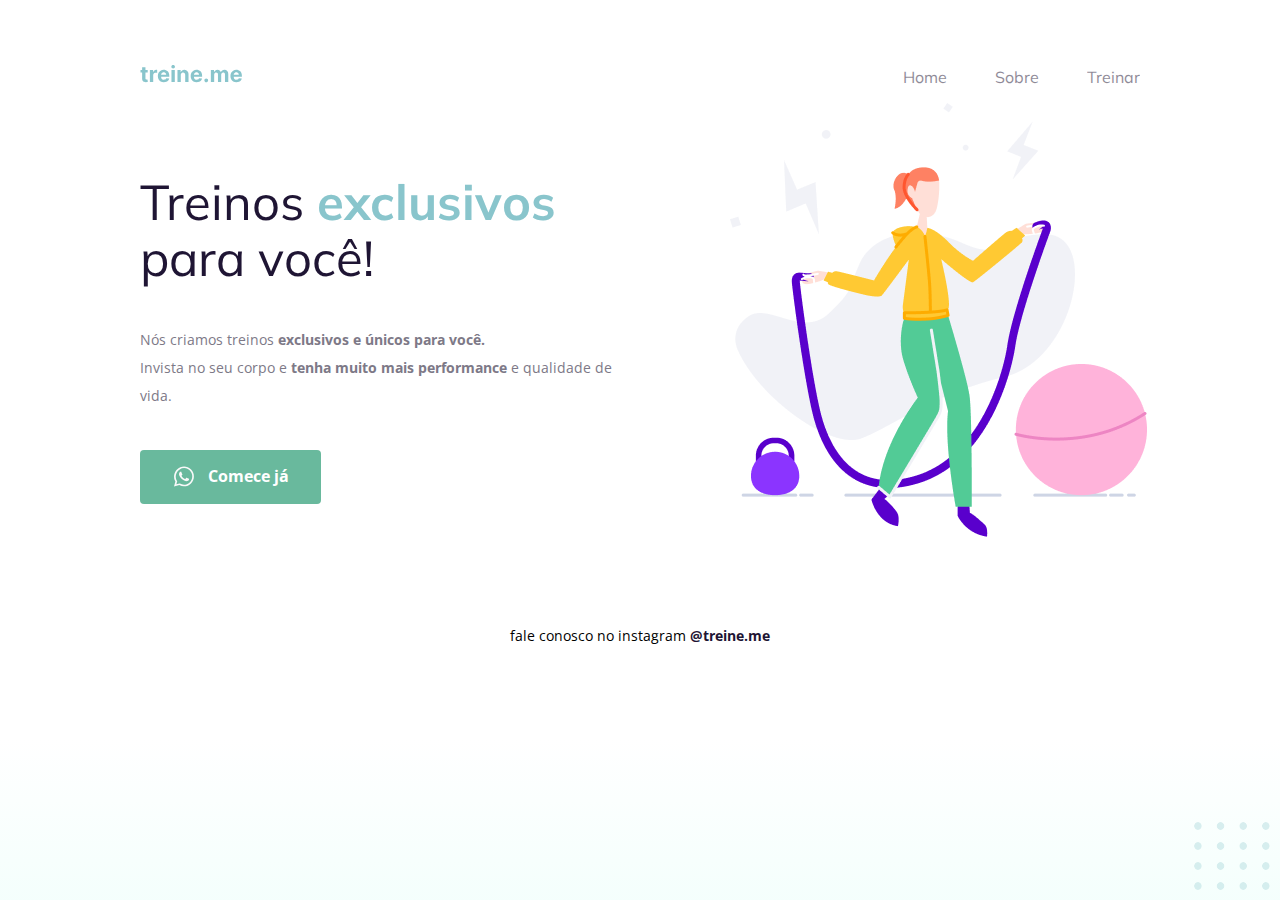
<file: Broken Code - Fixed/index.html>
<!DOCTYPE html>
<html lang="pt-br">
  <head>
    <link rel="preconnect" href="https://fonts.googleapis.com">
    <link rel="preconnect" href="https://fonts.gstatic.com" crossorigin>

    <meta charset="UTF-8" />
    <meta name="viewport" content="width=device-width, initial-scale=1.0" />
    <title>Treine me</title>

    <link href="https://fonts.googleapis.com/css2?family=Mulish:wght@400;700&family=Open+Sans:wght@400;700&display=swap" rel="stylesheet">

    <link rel="stylesheet" href="style.css">

  </head>
  <body>
    <div class="page">
        <nav>
          <a id="logo" href="#">
            <img src="images/logo.svg" alt="Treine.me" />
          </a>
          <ul>
            <li><a href="#">Home</a></li>
            <li><a href="#">Sobre</a></li>
            <li><a href="#">Treinar</a></li>
          </ul>
        </nav>
        
        <main>
          <section>
            <div class="left-content">
              <h1>Treinos <span>exclusivos</span> para você!</h1>
              <p>
                Nós criamos treinos <strong>exclusivos e únicos para você.</strong></br>
                Invista no seu corpo e <strong>tenha muito mais performance</strong> e qualidade de vida.
              </p>
              <button>
                <img src="images/whats.svg" alt="Ícone do whatsapp">
                Comece já
              </button>
              </div>
            <div class="right-content"><img src="images/img.png" alt="Desenho de uma mulher pulando corta numa academia.">
            </div>
          </section>

      </main>

      <footer>
          fale conosco no instagram <a href="https://instagram.com/treineme" target="_blank">@treine.me</a>
      </footer>
    </div>

    <img id="balls" src="images/balls.svg" alt="Bolinhas decorativas verdes no canto inferior direito da página.">

  </body>
</html>
</file>
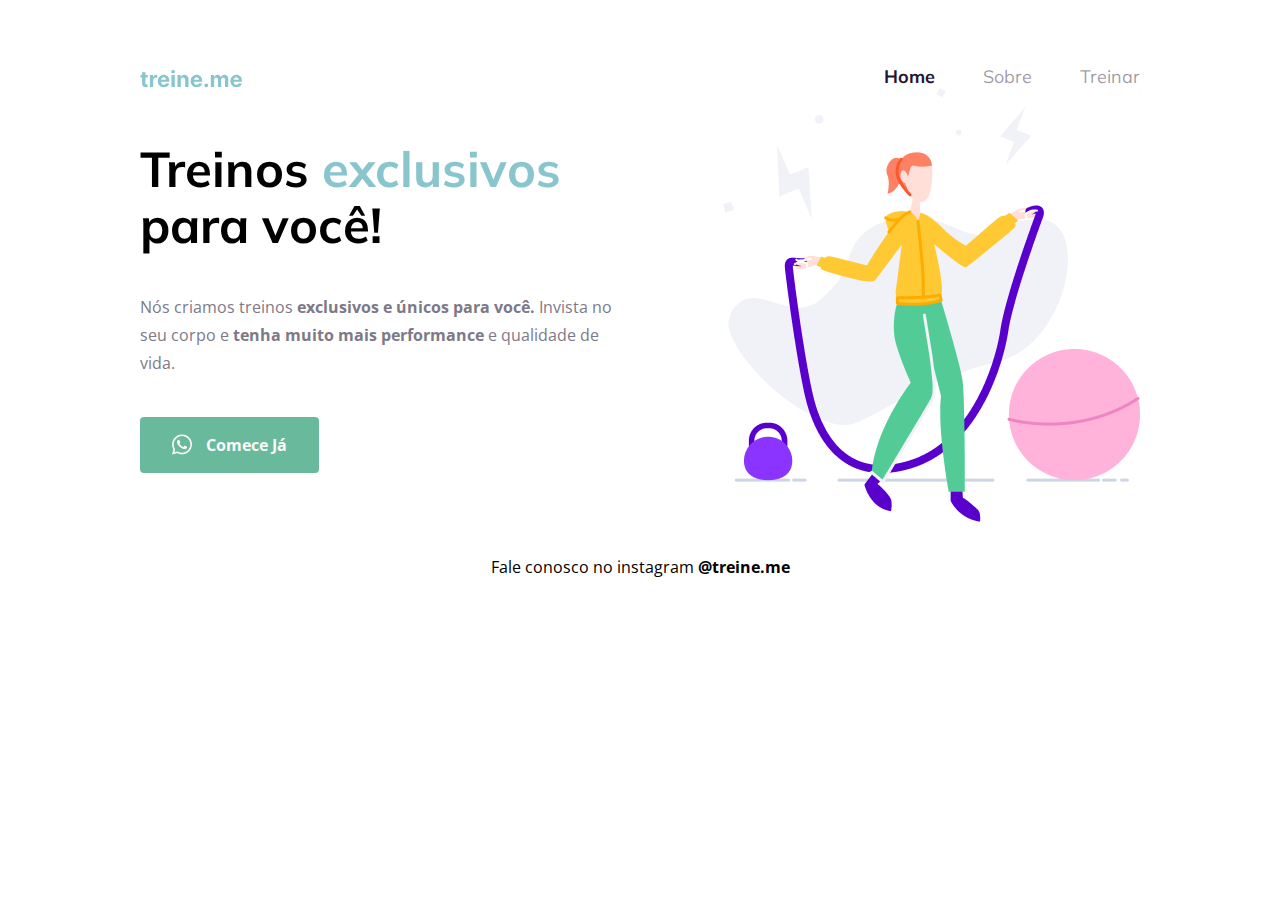
<file: treine-me/index.html>
<!DOCTYPE html>
<html lang="en">
<head>
  <meta charset="UTF-8">
  <meta http-equiv="X-UA-Compatible" content="IE=edge">
  <meta name="viewport" content="width=device-width, initial-scale=1.0">
  <title>Treine.Me</title>

  <link rel="stylesheet" href="style.css">

  <link rel="preconnect" href="https://fonts.googleapis.com">
  <link rel="preconnect" href="https://fonts.gstatic.com" crossorigin>
  <link href="https://fonts.googleapis.com/css2?family=Mulish:wght@400;700&family=Open+Sans:wght@400;700&display=swap" rel="stylesheet">

</head>
<body>
  <header>
    <img src="img/Logo.svg" alt="Treine.me Logo">
    <div id="links">
      <a href=""><strong>Home</strong></a>
      <a class="not-in-page" href="">Sobre</a>
      <a class="not-in-page" href="">Treinar</a>
    </div>
  </header>

  <main id="main-info">
    <div id="left-info">
      <h1>Treinos <span>exclusivos</span> para você!</h1>
      <p>Nós criamos treinos <strong>exclusivos e únicos para você. </strong>
      Invista no seu corpo e <strong>tenha muito mais performance </strong> e qualidade de vida.</p>
      <button id="whatsapp-button"> <img src="img/whatsapp_logo.png" alt="Whatsapp Logo"> <p>Comece Já</p></button>
    </div>
    <div id="right-info"><img src="img/fitness-jump.png" alt="Mulher Pulando corda"></div>
    
  </main>

  <footer>
    <p>Fale conosco no instagram <strong>@treine.me</strong></p>
  </footer>
</body>
</html>
</file>
<file: Broken Code - Fixed/style.css>
body {
    margin: 0;
  
    font-family: "Open Sans", sans-serif;
  
    background: linear-gradient(180deg, rgb(227, 255, 248, 0) 82.08%, rgb(227, 255, 248, 0.38) 100%);
    min-height: 100vh;
  }
  
  .page {
    width: 1000px;
    margin: 0 auto;
    padding-top: 65px;
  }
  
  nav {
    display: flex;
    justify-content: space-between;
    align-items: center;
  
    margin-bottom: 15px;
  }
  
  ul {
    display: flex;
    list-style: none;
    margin: 0;
    padding: 0;

    gap: 48px;
  }
  
  a {
    color: #1f1534;
    text-decoration: none;
  }
  
  ul li a {
      opacity: 0.5;
  }
  
  ul li a:hover {
    font-weight: bold;
    opacity: 1;
  }
  
  h1,
  ul {
    font-family: "Mulish", sans-serif;
  }
  
  h1 {
    font-size: 49px;
    line-height: 56px;
    color: #1f1534;
  
    font-weight: normal;
  
    width: 490px;
  }
  
  h1 span {
    color: #89c5cc;
    font-weight: bold;
  }
  
  section p {
    font-size: 14px;
    line-height: 28px;
    color: #7d7987;
  
    margin: 40px 0;
  }

  section {
    display: flex;
    justify-content: space-between;
    align-items: center;
    gap: 100px;
  }
  
  button {
    color: white;
    font-family: "Open Sans", sans-serif;
    font-size: 16px;
    font-weight: bold;
  
    background: #69B99D;
    border: 0;
    padding: 14px 32px 15px;
  
    display: flex;
    justify-content: center;
    align-items: center;
    gap: 12px;
  
    border-radius: 4px;
  
    cursor: pointer;
  }
  
  button:hover {
      background: #4EA788;
  }
  
  footer {
    font-size: 14px;
    line-height: 28px;
  
    text-align: center;
  
    margin-top: 80px;
  }
  
  footer a {
    font-weight: bold;
  }
  
  #balls {
    position: fixed;
    bottom: 0;
    right: 0;
  }
</file>
<file: treine-me/style.css>
* {
  margin: 0px;
}

a {
  font-family: 'Mulish', sans-serif;
  text-decoration: none;

  font-size: 18px;
  color: #1F1534;
  
}

.not-in-page {
  color: #1f153471;
  

}

#links {
  display: flex;
  gap: 48px;
}

header {
  margin-top: 65px;
  align-items: center;
  display: flex;
  justify-content: space-between;

}


h1 {
  font-family: 'Mulish';
  font-size: 49px;
  margin-bottom: 40px;
  line-height: 56px;

}

h1 span {
  color: #89C5CC;
}

#main-info {
  display: flex;

  justify-content: space-between;

}

#right-info{
  display: inline;
}


#left-info p {
  font-family: 'Open Sans';
  color: #7D7987;
  margin-bottom: 40px;
  line-height: 28px;

}

#left-info {
  width: 489px;
  margin: auto 0px;
}

#whatsapp-button{
  display: flex;
  justify-content: space-between;
  align-items: center;

  padding: 0px;

  background-color: #69B99D;
  border: none;
  border-radius: 4px;

  width: 179px;
  height: 56px;

  cursor: pointer;
}

#whatsapp-button:hover{
  background-color: #469e7f;
}

#whatsapp-button p{
  font-family: 'Open Sans';
  font-weight: bold;
  font-size: 16px;
  color: #F9F9F9;

  margin: 17px 32px 18px auto;
}

#whatsapp-button img {
  margin: 17px 10px 18px 32px;
}

footer p {
  font-family: 'Open Sans';
  margin: 30px auto;
  text-align: center;
}

body {
  width: 1000px;
  margin: auto;
  
}
</file>
